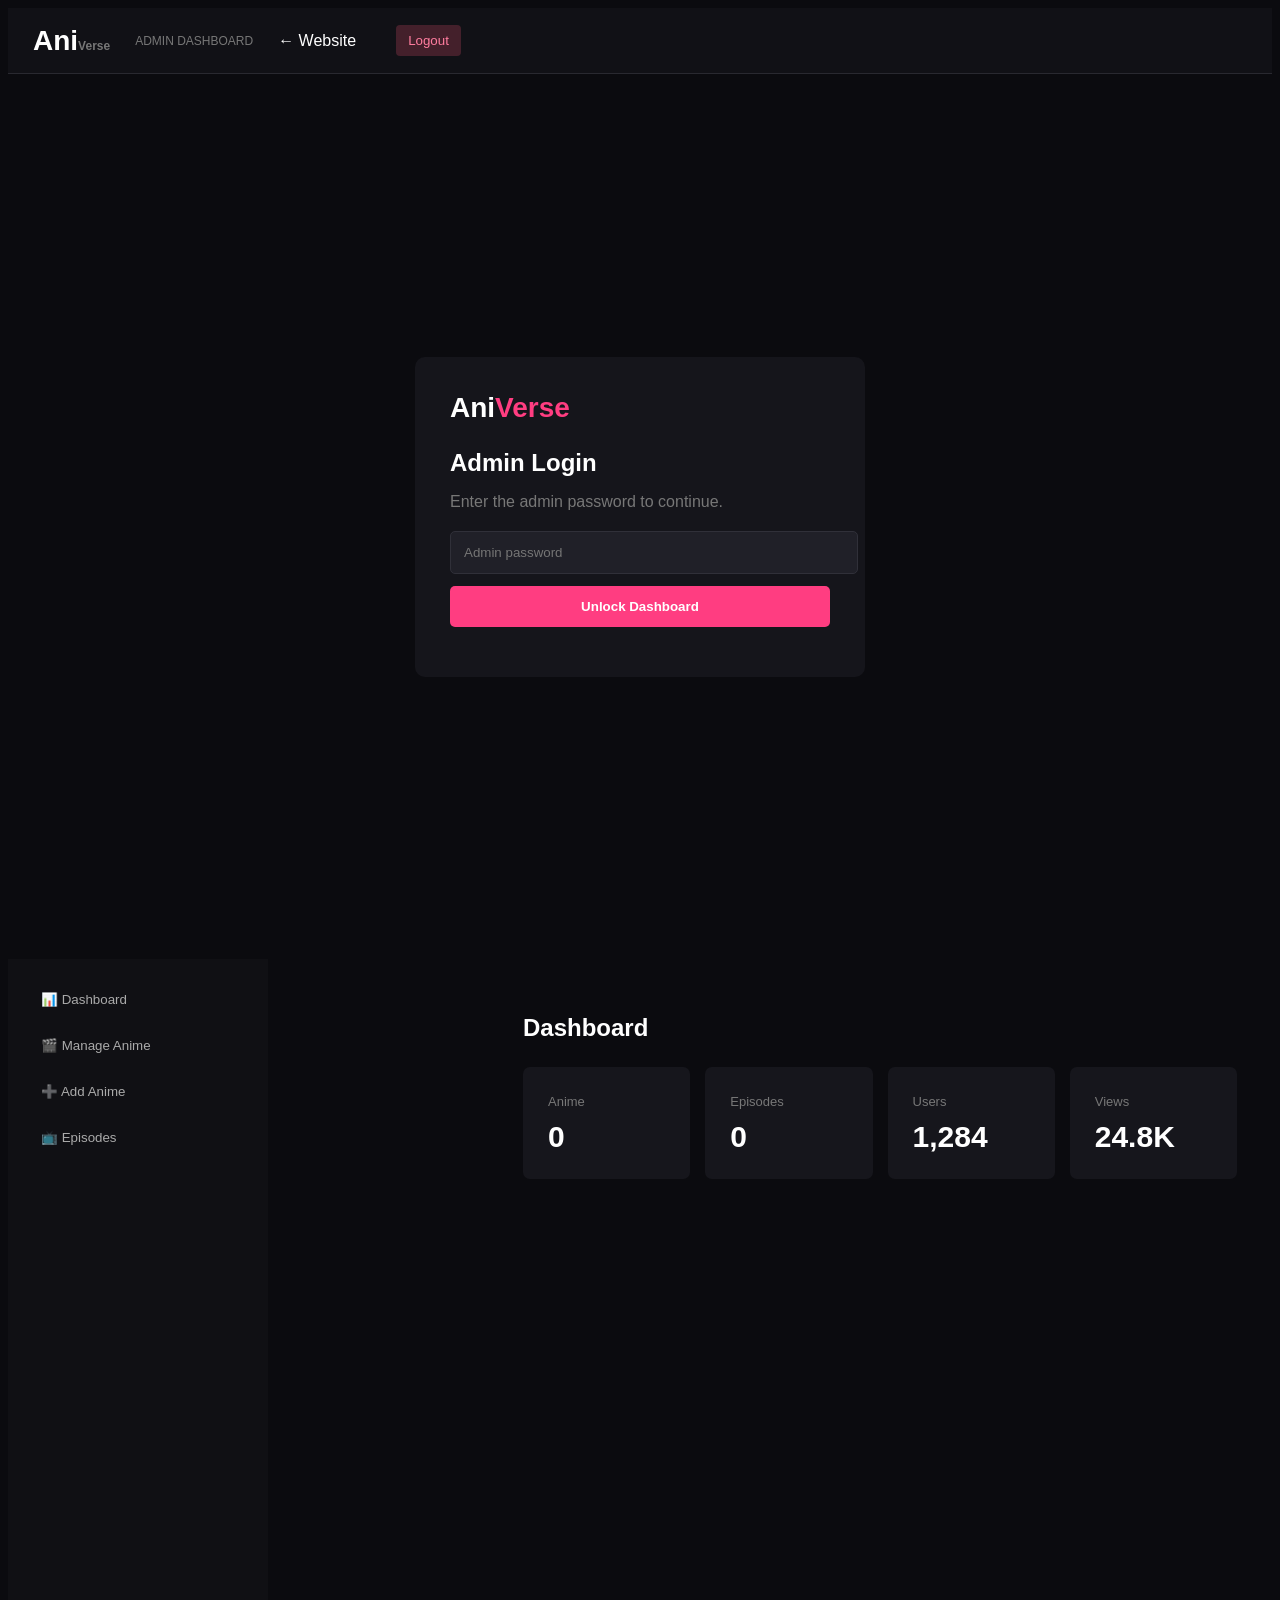
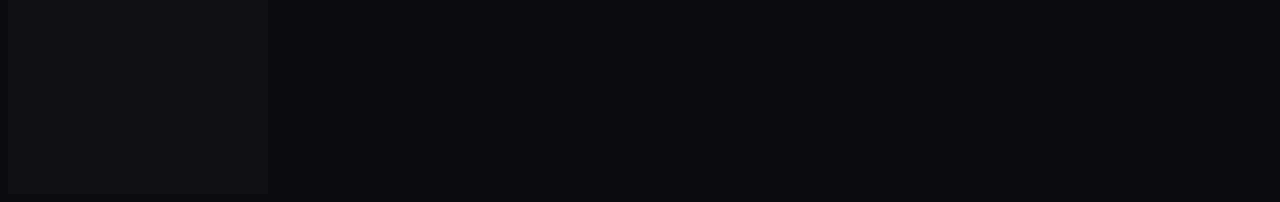
<file: admin.html>
<!DOCTYPE html>
<html lang="en">

<head>

<meta charset="UTF-8">

<meta
    name="viewport"
    content="width=device-width, initial-scale=1.0"
>

<title>Admin Dashboard - AniVerse</title>

<link rel="stylesheet" href="css/style.css">

</head>

<body>

<header class="admin-header">

    <a class="logo" href="index.html">
        Ani<span>Verse</span>
    </a>

    <span>ADMIN DASHBOARD</span>

        <a href="index.html">
        ← Website
    </a>

    <button class="admin-logout" onclick="adminLogout()">
        Logout
    </button>

</header>


<section class="admin-login" id="adminLogin">

    <div class="admin-login-box">

        <div class="logo">
            Ani<span>Verse</span>
        </div>

        <h1>Admin Login</h1>
        <p>Enter the admin password to continue.</p>

        <form onsubmit="adminLogin(event)">
            <input
                id="adminPassword"
                type="password"
                placeholder="Admin password"
                autocomplete="current-password"
                required
            >
            <button class="btn primary full" type="submit">
                Unlock Dashboard
            </button>
        </form>

        <p class="auth-message" id="adminLoginMessage"></p>

    </div>

</section>


<div class="admin-layout" id="adminLayout">

<aside class="admin-sidebar">

    <button onclick="showAdmin('dashboard')">
        📊 Dashboard
    </button>

    <button onclick="showAdmin('anime')">
        🎬 Manage Anime
    </button>

    <button onclick="showAdmin('addAnime')">
        ➕ Add Anime
    </button>

    <button onclick="showAdmin('episodes')">
        📺 Episodes
    </button>

</aside>


<main class="admin-main">


<!-- DASHBOARD -->

<section
    id="dashboard"
    class="admin-section active"
>

    <h1>Dashboard</h1>

    <div class="stats">

        <div class="stat">
            <span>Anime</span>
            <strong id="animeCount">0</strong>
        </div>

        <div class="stat">
            <span>Episodes</span>
            <strong id="episodeCount">0</strong>
        </div>

        <div class="stat">
            <span>Users</span>
            <strong>1,284</strong>
        </div>

        <div class="stat">
            <span>Views</span>
            <strong>24.8K</strong>
        </div>

    </div>

</section>


<!-- MANAGE ANIME -->

<section
    id="anime"
    class="admin-section"
>

    <h1>Manage Anime</h1>

    <div id="adminAnimeList"></div>

</section>


<!-- ADD ANIME -->

<section
    id="addAnime"
    class="admin-section"
>

    <h1>Add New Anime</h1>

    <form
        class="admin-form"
        onsubmit="addAnime(event)"
    >

        <input
            id="newTitle"
            placeholder="Anime title"
            required
        >

        <input
            id="newImage"
            placeholder="Poster image URL"
            required
        >

        <input
            id="newYear"
            placeholder="Year"
            value="2026"
        >

        <input
            id="newEpisodes"
            type="number"
            placeholder="Episodes"
            value="12"
        >

        <input
            id="newRating"
            placeholder="Rating"
            value="8.5"
        >

        <input
            id="newGenres"
            placeholder="Genres: Action, Fantasy"
        >

        <textarea
            id="newDescription"
            placeholder="Description"
        ></textarea>

        <button class="btn primary">
            Add Anime
        </button>

    </form>

</section>


<!-- EPISODES -->

<section
    id="episodes"
    class="admin-section"
>

    <h1>Add Episode</h1>

    <form
        class="admin-form"
        onsubmit="addEpisode(event)"
    >

        <select id="episodeAnime"></select>

        <input
            id="episodeNumber"
            type="number"
            placeholder="Episode number"
            required
        >

        <input
            id="episodeTitle"
            placeholder="Episode title"
        >

                <label for="episodeVideo">Upload video</label>

        <input
            id="episodeVideo"
            type="file"
            accept="video/*"
            required
        >

        <button class="btn primary">
            Add Episode
        </button>

    </form>

    <div id="episodeAdminList"></div>

</section>


</main>

</div>


<script src="js/app.js"></script>

<script>
loadAdmin();
</script>

</body>
</html>
</file>
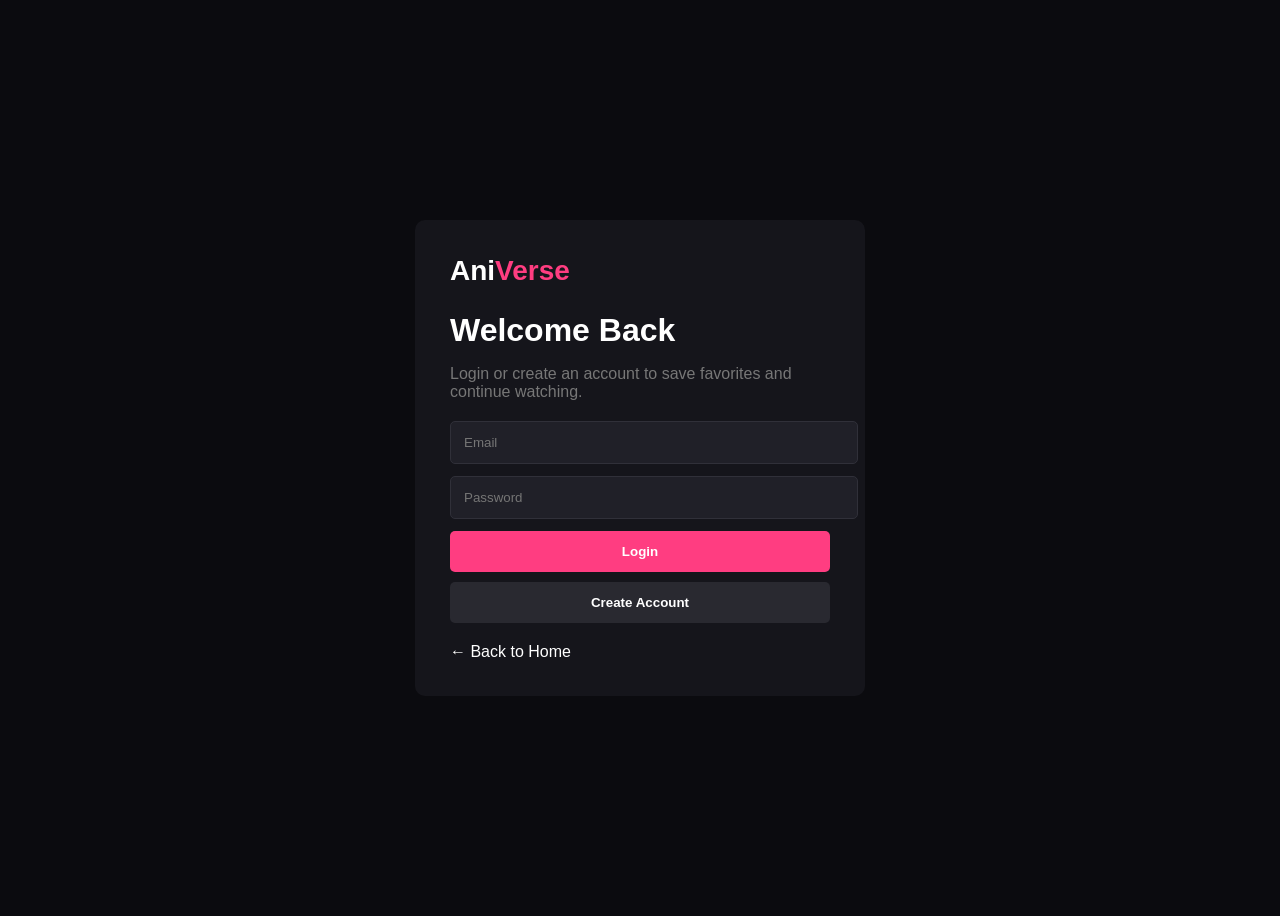
<file: login.html>
<!DOCTYPE html>
<html lang="en">

<head>

<meta charset="UTF-8">

<meta
    name="viewport"
    content="width=device-width, initial-scale=1.0"
>

<title>Login or Create Account - AniVerse</title>

<link rel="stylesheet" href="css/style.css">

</head>

<body class="auth-body">

<div class="auth-box">

    <div class="logo">
        Ani<span>Verse</span>
    </div>

        <h1>Welcome Back</h1>

    <p>Login or create an account to save favorites and continue watching.</p>

    <input
        id="email"
        type="email"
        placeholder="Email"
    >

    <input
        id="password"
        type="password"
        placeholder="Password"
    >

        <button
        class="btn primary full"
        onclick="loginUser()"
    >
        Login
    </button>

    <button
        class="btn secondary full"
        onclick="createAccount()"
        style="margin-top:10px"
    >
        Create Account
    </button>

    <p class="auth-message" id="loginMessage"></p>

    <a href="index.html">
        ← Back to Home
    </a>

</div>

<script src="js/app.js"></script>

</body>
</html>
</file>
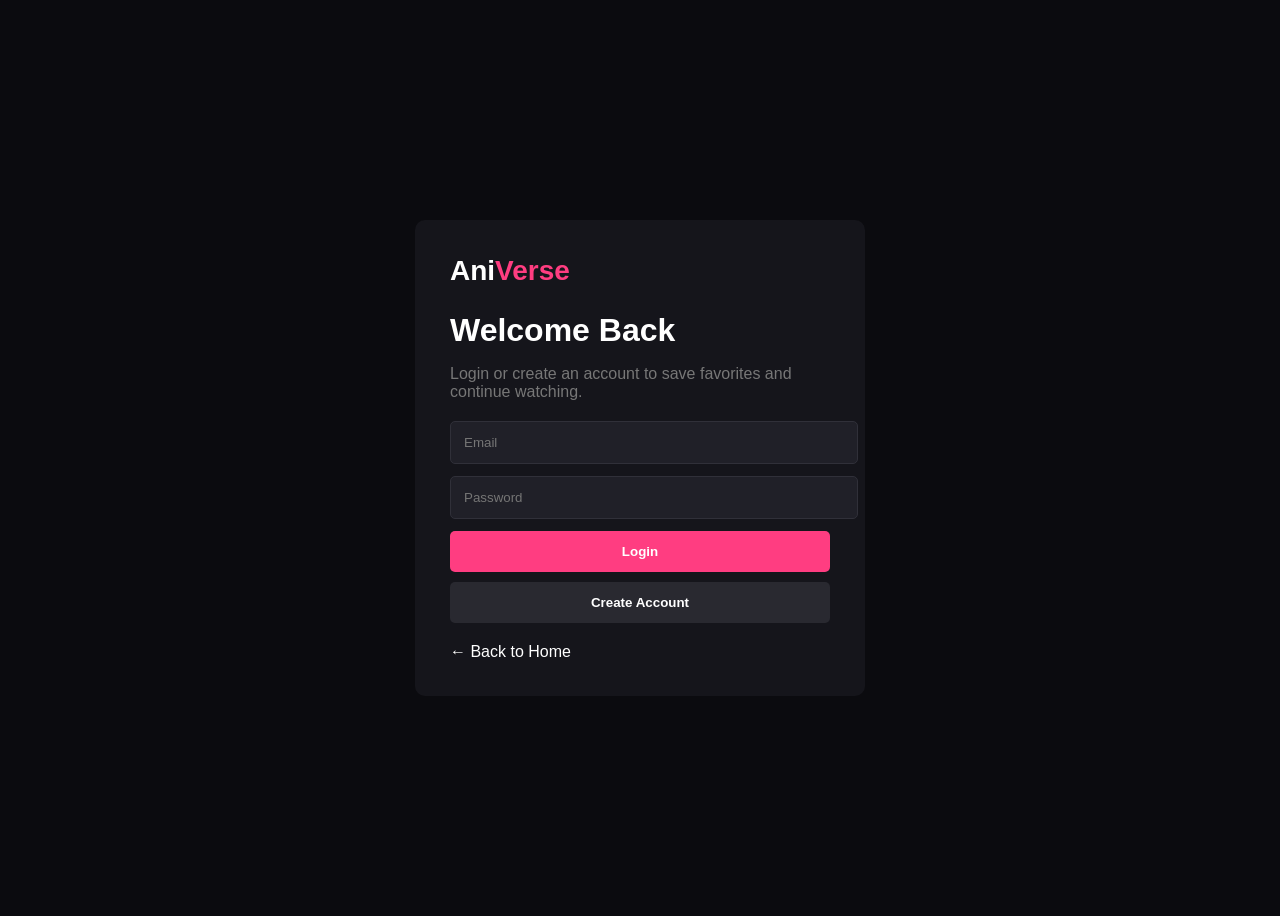
<file: profile.html>
<!DOCTYPE html>
<html lang="en">
<head>
<meta charset="UTF-8">
<meta name="viewport" content="width=device-width, initial-scale=1.0">
<title>My Profile - AniVerse</title>
<link rel="stylesheet" href="css/style.css">
</head>
<body>
<header class="header">
    <button class="menu-btn" onclick="toggleSidebar()">☰</button>
    <a class="logo" href="index.html">Ani<span>Verse</span></a>
    <nav>
        <a href="index.html">Home</a>
        <a href="watchlist.html">Favorites</a>
    </nav>
    <a class="login-btn" href="index.html">Home</a>
</header>

<main>
<section class="profile-page section" id="profilePage">
    <div class="profile-box">
        <h1>My Profile</h1>
        <p class="profile-email" id="profileEmail"></p>

        <img class="profile-avatar" id="profileAvatar" src="data:image/svg+xml,%3Csvg xmlns='http://www.w3.org/2000/svg' width='160' height='160' viewBox='0 0 160 160'%3E%3Crect width='160' height='160' fill='%2325252c'/%3E%3Ctext x='80' y='92' text-anchor='middle' fill='%23aaa' font-size='18'%3EAvatar%3C/text%3E%3C/svg%3E" alt="Profile avatar">

        <form class="profile-form" onsubmit="saveProfileForm(event)">
            <label for="profileName">Display name</label>
            <input id="profileName" placeholder="Your name">

            <label for="profileImage">Profile image</label>
            <input id="profileImage" type="file" accept="image/*" onchange="previewProfileImage(event)">

            <button class="btn primary" type="submit">Save Profile</button>
            <p class="auth-message" id="profileMessage"></p>
        </form>

        <div class="profile-links">
            <a class="btn secondary" href="watchlist.html">❤️ My Favorites</a>
            <button class="btn secondary" onclick="logoutUser()">Logout</button>
        </div>
    </div>
</section>
</main>
<script src="js/app.js"></script>
<script>loadProfile();</script>
</body>
</html>
</file>
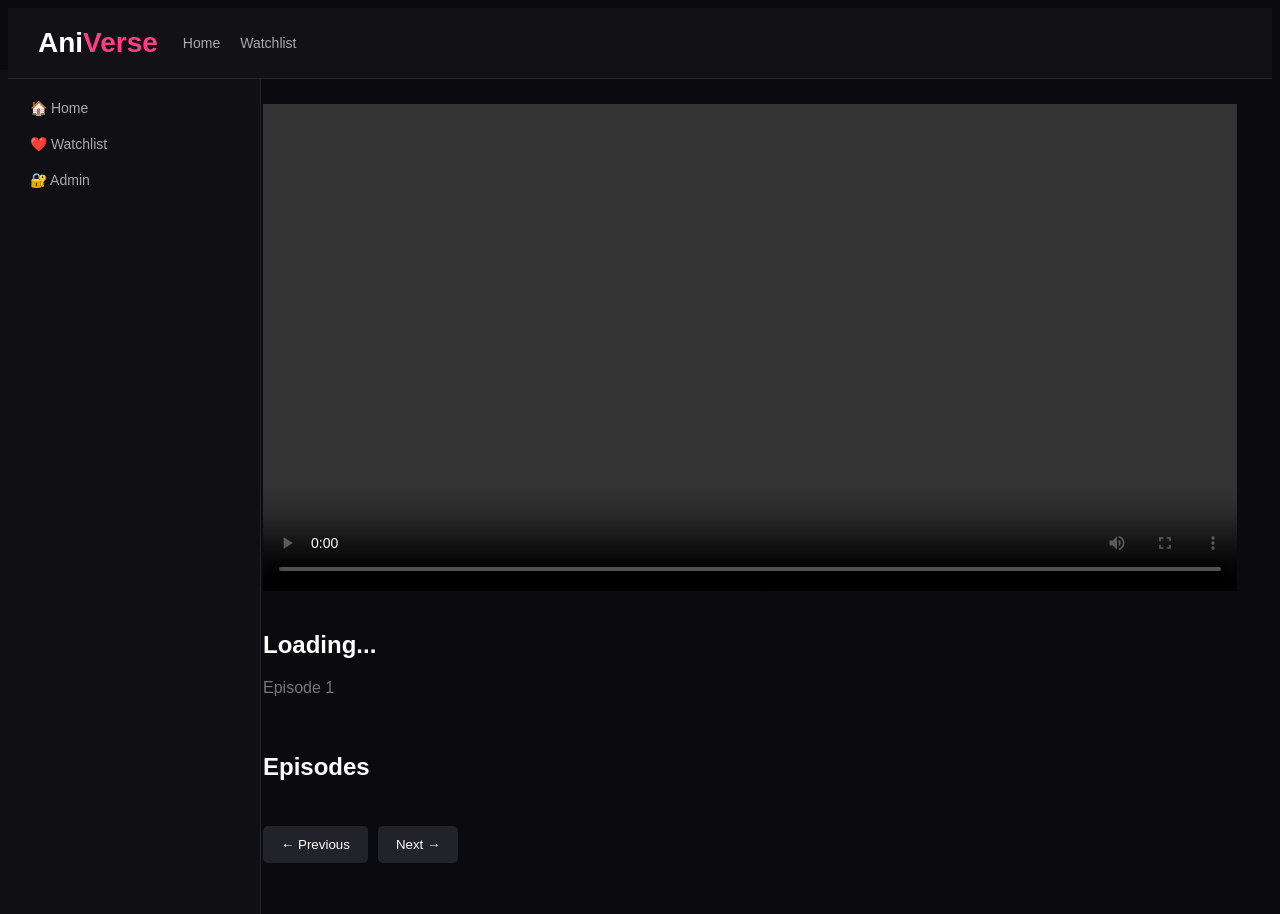
<file: watch.html>
<!DOCTYPE html>
<html lang="en">

<head>

<meta charset="UTF-8">

<meta
    name="viewport"
    content="width=device-width, initial-scale=1.0"
>

<title>Watch - AniVerse</title>

<link rel="stylesheet" href="css/style.css">

</head>

<body>

<header class="header">

    <button class="menu-btn" onclick="toggleSidebar()">☰</button>

    <a class="logo" href="index.html">
        Ani<span>Verse</span>
    </a>

    <nav>
        <a href="index.html">Home</a>
        <a href="watchlist.html">Watchlist</a>
    </nav>

</header>


<aside class="sidebar" id="sidebar">

    <a href="index.html">🏠 Home</a>
    <a href="watchlist.html">❤️ Watchlist</a>
    <a href="admin.html">🔐 Admin</a>

</aside>


<main>

<section class="watch-page">

    <div class="video-player">

                <video
            id="videoPlayer"
            controls
            playsinline
        >
            Your browser does not support video.
        </video>

    </div>


    <div class="watch-header">

        <div>

            <h1 id="watchTitle">
                Loading...
            </h1>

            <p id="watchEpisode">
                Episode 1
            </p>

        </div>

    </div>


    <div class="episode-area">

        <h2>Episodes</h2>

        <div
            class="episodes"
            id="episodeList"
        ></div>

    </div>


    <div class="watch-navigation">

        <button onclick="previousEpisode()">
            ← Previous
        </button>

        <button onclick="nextEpisode()">
            Next →
        </button>

    </div>

</section>

</main>

<script src="js/app.js"></script>

<script>
loadWatchPage();
</script>

</body>
</html>
```
</file>
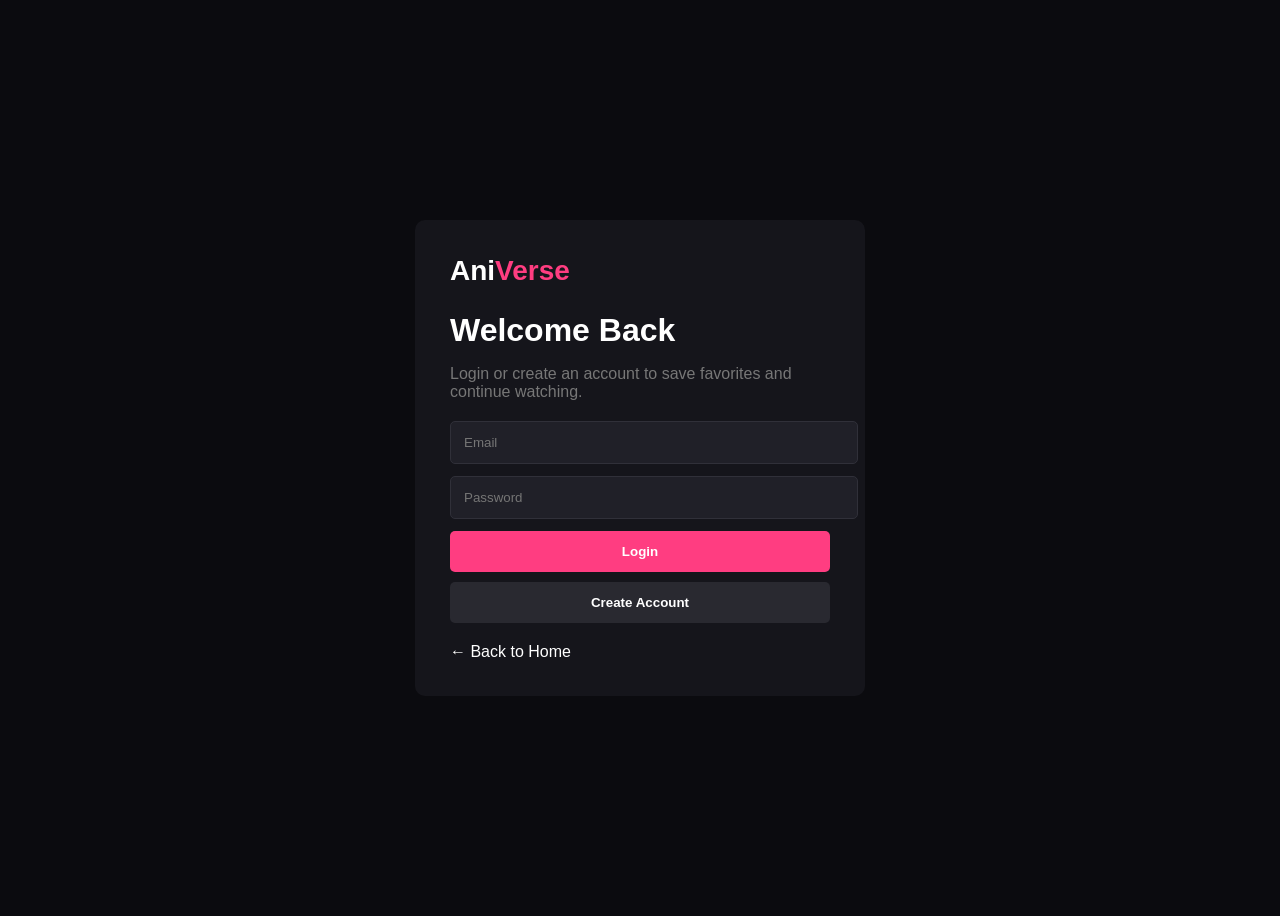
<file: watchlist.html>
<!DOCTYPE html>
<html lang="en">

<head>

<meta charset="UTF-8">

<meta
    name="viewport"
    content="width=device-width, initial-scale=1.0"
>

<title>My Watchlist - AniVerse</title>

<link rel="stylesheet" href="css/style.css">

</head>

<body>

<header class="header">

    <button class="menu-btn" onclick="toggleSidebar()">☰</button>

    <a class="logo" href="index.html">
        Ani<span>Verse</span>
    </a>

    <nav>
        <a href="index.html">Home</a>
        <a href="watchlist.html">Watchlist</a>
    </nav>

</header>


<main>

<section class="section watchlist-page">

    <div class="section-title">

        <h1>❤️ My Watchlist</h1>

    </div>

    <div
        class="anime-grid"
        id="watchlistGrid"
    ></div>

</section>

</main>

<script src="js/app.js"></script>

<script>
loadWatchlist();
</script>

</body>
</html>
</file>
<file: css/style.css>
```css
* {
    margin: 0;
    padding: 0;
    box-sizing: border-box;
}

html {
    scroll-behavior: smooth;
}

body {
    font-family: Arial, sans-serif;
    background: #0b0b0f;
    color: white;
}

a {
    color: inherit;
    text-decoration: none;
}

button,
input,
textarea,
select {
    font-family: inherit;
}

button {
    cursor: pointer;
}


/* HEADER */

.header {
    height: 70px;
    background: #111116;
    border-bottom: 1px solid #25252c;

    display: flex;
    align-items: center;
    gap: 25px;

    padding: 0 30px;

    position: sticky;
    top: 0;
    z-index: 1000;
}

.logo {
    font-size: 28px;
    font-weight: 900;
}

.logo span {
    color: #ff3d81;
}

nav {
    display: flex;
    gap: 20px;
}

nav a {
    color: #aaa;
    font-size: 14px;
}

nav a:hover {
    color: white;
}

.header-search {
    margin-left: auto;

    width: 270px;
    height: 40px;

    display: flex;

    background: #1b1b22;

    border-radius: 5px;

    overflow: hidden;
}

.header-search input {
    flex: 1;

    background: transparent;

    border: 0;
    outline: 0;

    color: white;

    padding: 0 12px;
}

.header-search button {
    width: 45px;

    border: 0;

    background: transparent;

    color: white;
}

.login-btn {
    background: #ff3d81;

    padding: 10px 16px;

    border-radius: 5px;

    font-size: 13px;
}

.menu-btn {
    display: none;

    background: #1c1c22;

    color: white;

    border: 0;

    width: 40px;
    height: 40px;

    border-radius: 5px;
}


/* SIDEBAR */

.sidebar {
    position: fixed;

    top: 70px;
    left: 0;

    width: 220px;

    height: calc(100vh - 70px);

    background: #101014;

    border-right: 1px solid #25252c;

    padding: 20px;

    z-index: 900;
}

.sidebar h4 {
    color: #666;

    font-size: 11px;

    margin: 20px 0 10px;
}

.sidebar a {
    display: block;

    color: #aaa;

    padding: 10px;

    border-radius: 5px;

    font-size: 14px;
}

.sidebar a:hover {
    background: #1c1c22;

    color: white;
}


/* MAIN */

main {
    margin-left: 220px;
}


/* HERO */

.hero {
    min-height: 600px;

    display: flex;

    align-items: center;

    padding: 60px;

    background:
        linear-gradient(
            90deg,
            #0b0b0f 0%,
            rgba(11,11,15,.92) 35%,
            rgba(11,11,15,.3) 100%
        ),
        url("https://uploads.onecompiler.io/44p8gabek/1783937038267/Dragon%20Ball%20Z.jpg");

    background-size: cover;

    background-position: center;
}

.hero-content {
    max-width: 600px;
}

.hero small {
    color: #ff3d81;

    font-weight: bold;
}

.hero h1 {
    font-size: 70px;

    margin: 15px 0;
}

.hero p {
    color: #bbb;

    line-height: 1.7;

    margin: 20px 0;
}

.meta {
    display: flex;

    gap: 8px;
}

.meta span {
    background: #28282f;

    padding: 6px 9px;

    border-radius: 4px;

    font-size: 11px;
}

.hero-actions {
    display: flex;

    gap: 10px;
}


/* BUTTONS */

.btn {
    display: inline-block;

    padding: 13px 20px;

    border-radius: 5px;

    border: 0;

    font-weight: bold;
}

.primary {
    background: #ff3d81;

    color: white;
}

.secondary {
    background: #292930;

    color: white;
}

.full {
    width: 100%;
}


/* SECTION */

.section {
    padding: 35px;
}

.section-title {
    display: flex;

    justify-content: space-between;

    align-items: center;

    margin-bottom: 20px;
}

.section-title h1,
.section-title h2 {
    font-size: 22px;
}

.section-title a {
    color: #888;
}


/* ANIME GRID */

.anime-grid {
    display: grid;

    grid-template-columns:
        repeat(6, minmax(0, 1fr));

    gap: 15px;
}

.anime-card {
    cursor: pointer;

    min-width: 0;
}

.poster {
    aspect-ratio: 2/3;

    overflow: hidden;

    border-radius: 6px;

    background: #18181e;

    position: relative;
}

.poster img {
    width: 100%;
    height: 100%;

    object-fit: cover;

    transition: .3s;
}

.anime-card:hover img {
    transform: scale(1.07);
}

.play {
    position: absolute;

    left: 50%;
    top: 50%;

    transform:
        translate(-50%, -50%);

    width: 50px;
    height: 50px;

    background: #ff3d81;

    border-radius: 50%;

    display: flex;

    justify-content: center;
    align-items: center;

    opacity: 0;

    transition: .3s;
}

.anime-card:hover .play {
    opacity: 1;
}

.card-title {
    margin-top: 9px;

    font-size: 14px;

    font-weight: bold;

    white-space: nowrap;

    overflow: hidden;

    text-overflow: ellipsis;
}

.card-meta {
    color: #777;

    font-size: 11px;

    margin-top: 6px;
}


/* GENRES */

.genres {
    display: flex;

    flex-wrap: wrap;

    gap: 10px;
}

.genres a {
    background: #18181e;

    border: 1px solid #28282f;

    padding: 12px 20px;

    border-radius: 5px;

    color: #aaa;
}

.genres a:hover {
    background: #ff3d81;

    color: white;
}


/* ANIME DETAILS */

.anime-detail {
    min-height: 100vh;

    padding: 60px 50px;

    background:
        linear-gradient(
            90deg,
            #0b0b0f 20%,
            rgba(11,11,15,.8),
            #0b0b0f
        );
}

.detail-box {
    display: flex;

    gap: 35px;

    max-width: 1100px;
}

.detail-poster {
    width: 280px;

    height: 410px;

    object-fit: cover;

    border-radius: 8px;
}

.detail-info {
    max-width: 700px;
}

.detail-info h1 {
    font-size: 42px;

    margin-bottom: 15px;
}

.detail-info p {
    color: #aaa;

    line-height: 1.8;

    margin: 20px 0;
}

.genre-tag {
    display: inline-block;

    background: #25252c;

    padding: 7px 10px;

    border-radius: 4px;

    margin: 3px;

    font-size: 11px;
}

.episode-list {
    margin-top: 35px;

    max-width: 1100px;
}

.episode-row {
    display: flex;

    justify-content: space-between;

    align-items: center;

    background: #15151b;

    padding: 14px;

    margin-top: 6px;

    border-radius: 5px;
}

.episode-row a {
    background: #ff3d81;

    padding: 7px 12px;

    border-radius: 4px;

    font-size: 12px;
}


/* WATCH */

.watch-page {
    padding: 25px 35px;
}

.video-player {
    background: black;
}

.video-player video {
    width: 100%;

    max-height: 75vh;

    display: block;
}

.watch-header {
    padding: 20px 0;
}

.watch-header h1 {
    font-size: 24px;
}

.watch-header p {
    color: #777;

    margin-top: 7px;
}

.episodes {
    display: flex;

    flex-wrap: wrap;

    gap: 7px;

    margin-top: 15px;
}

.episodes button {
    background: #1d1d24;

    color: #aaa;

    border: 0;

    padding: 9px 13px;

    border-radius: 4px;
}

.episodes button.active,
.episodes button:hover {
    background: #ff3d81;

    color: white;
}

.watch-navigation {
    display: flex;

    gap: 10px;

    margin-top: 25px;
}

.watch-navigation button {
    background: #22222a;

    color: white;

    padding: 11px 18px;

    border: 0;

    border-radius: 5px;
}


/* AUTH */

.auth-body {
    min-height: 100vh;

    display: flex;

    justify-content: center;

    align-items: center;
}

.auth-box {
    width: 380px;

    background: #15151b;

    padding: 35px;

    border-radius: 10px;
}

.auth-box h1 {
    margin: 25px 0 7px;
}

.auth-box p {
    color: #777;

    margin-bottom: 20px;
}

.auth-box input {
    width: 100%;

    padding: 13px;

    background: #202028;

    border: 1px solid #303039;

    color: white;

    outline: none;

    border-radius: 5px;

    margin-bottom: 12px;
}

.auth-message {
    margin-top: 15px;
}

/* PROFILE */

.profile-page {
    min-height: calc(100vh - 70px);
    display: flex;
    justify-content: center;
    align-items: flex-start;
}

.profile-box {
    width: 100%;
    max-width: 520px;
    background: #15151b;
    padding: 35px;
    border-radius: 10px;
    text-align: center;
}

.profile-box h1 {
    margin-bottom: 8px;
}

.profile-email {
    color: #777;
    margin-bottom: 25px;
}

.profile-avatar {
    width: 160px;
    height: 160px;
    border-radius: 50%;
    object-fit: cover;
    border: 3px solid #ff3d81;
    display: block;
    margin: 0 auto 25px;
}

.profile-form {
    display: flex;
    flex-direction: column;
    gap: 10px;
    text-align: left;
}

.profile-form label {
    color: #aaa;
    font-size: 13px;
}

.profile-form input {
    width: 100%;
    padding: 13px;
    background: #202028;
    border: 1px solid #303039;
    color: white;
    border-radius: 5px;
}

.profile-links {
    display: flex;
    gap: 10px;
    justify-content: center;
    margin-top: 20px;
    flex-wrap: wrap;
}



/* FOOTER */

footer {
    margin-left: 220px;

    padding: 50px 35px;

    background: #101014;

    border-top: 1px solid #222;
}

.footer-links {
    display: flex;

    gap: 20px;

    margin: 20px 0;
}

.footer-links a {
    color: #777;

    font-size: 13px;
}


/* ADMIN */

.admin-header {
    position: relative;
}

.admin-logout {
    margin-left: 15px;
    background: #44202b;
    color: #ff7d9f;
    border: 0;
    border-radius: 4px;
    padding: 8px 12px;
}

.admin-login {
    min-height: calc(100vh - 65px);
    display: none;
    align-items: center;
    justify-content: center;
    padding: 25px;
}

.admin-login-box {
    width: 380px;
    background: #15151b;
    padding: 35px;
    border-radius: 10px;
}

.admin-login-box h1 {
    margin: 25px 0 7px;
}

.admin-login-box p {
    color: #777;
    margin-bottom: 20px;
}

.admin-login-box input {
    width: 100%;
    padding: 13px;
    margin-bottom: 12px;
    background: #202028;
    border: 1px solid #303039;
    color: white;
    border-radius: 5px;
    outline: none;
}

.admin-login-box .auth-message {
    margin: 15px 0 0;
}

.admin-locked {
    display: none;
}

.admin-header {
    height: 65px;

    background: #111116;

    border-bottom: 1px solid #292930;

    display: flex;

    align-items: center;

    gap: 25px;

    padding: 0 25px;
}

.admin-header span {
    color: #777;

    font-size: 12px;
}

.admin-header a:last-child {
    margin-left: auto;
}

.admin-layout {
    display: flex;

    min-height: calc(100vh - 65px);
}

.admin-sidebar {
    width: 220px;

    background: #101014;

    padding: 20px;
}

.admin-sidebar button {
    display: block;

    width: 100%;

    text-align: left;

    padding: 13px;

    margin-bottom: 5px;

    background: transparent;

    color: #aaa;

    border: 0;

    border-radius: 5px;
}

.admin-sidebar button:hover {
    background: #1c1c22;

    color: white;
}

.admin-main {
    flex: 1;

    padding: 35px;
}

.admin-section {
    display: none;
}

.admin-section.active {
    display: block;
}

.stats {
    display: grid;

    grid-template-columns:
        repeat(4, 1fr);

    gap: 15px;

    margin-top: 25px;
}

.stat {
    background: #16161c;

    padding: 25px;

    border-radius: 7px;
}

.stat span {
    color: #777;

    font-size: 13px;
}

.stat strong {
    display: block;

    font-size: 30px;

    margin-top: 10px;
}

.admin-form {
    max-width: 600px;

    display: flex;

    flex-direction: column;

    gap: 12px;

    margin-top: 25px;
}

.admin-form input,
.admin-form textarea,
.admin-form select {
    background: #191920;

    border: 1px solid #303039;

    color: white;

    padding: 13px;

    border-radius: 5px;

    outline: none;
}

.admin-form textarea {
    min-height: 130px;

    resize: vertical;
}

.admin-item {
    display: flex;

    align-items: center;

    gap: 15px;

    padding: 12px;

    background: #16161c;

    margin-top: 7px;

    border-radius: 6px;
}

.admin-item img {
    width: 45px;

    height: 60px;

    object-fit: cover;
}

.delete-btn {
    margin-left: auto;

    background: #44202b;

    color: #ff7d9f;

    padding: 8px 12px;

    border-radius: 4px;

    border: 0;
}


/* RESPONSIVE */

@media(max-width:1200px) {

    .anime-grid {
        grid-template-columns:
            repeat(5, 1fr);
    }

}


@media(max-width:1000px) {

    .menu-btn {
        display: block;
    }

    nav {
        display: none;
    }

    .sidebar {
        transform: translateX(-100%);
        transition: .3s;
    }

    .sidebar.active {
        transform: translateX(0);
    }

    main {
        margin-left: 0;
    }

    footer {
        margin-left: 0;
    }

    .anime-grid {
        grid-template-columns:
            repeat(4, 1fr);
    }

}


@media(max-width:700px) {

    .header {
        padding: 0 12px;
        gap: 10px;
    }

    .header-search {
        width: 150px;
    }

    .login-btn {
        display: none;
    }

    .hero {
        min-height: 500px;

        padding: 30px 20px;
    }

    .hero h1 {
        font-size: 42px;
    }

    .section {
        padding: 25px 15px;
    }

    .anime-grid {
        grid-template-columns:
            repeat(3, 1fr);

        gap: 10px;
    }

    .detail-box {
        flex-direction: column;
    }

    .detail-poster {
        width: 220px;
        height: 320px;
    }

    .stats {
        grid-template-columns:
            repeat(2, 1fr);
    }

    .admin-sidebar {
        width: 60px;

        padding: 10px;
    }

    .admin-sidebar button {
        font-size: 0;
    }

    .admin-main {
        padding: 20px;
    }

}


@media(max-width:450px) {

    .header-search {
        width: 120px;
    }

    .anime-grid {
        grid-template-columns:
            repeat(2, 1fr);
    }

    .hero h1 {
        font-size: 35px;
    }

    .stats {
        grid-template-columns:
            1fr;
    }

}
```
</file>
